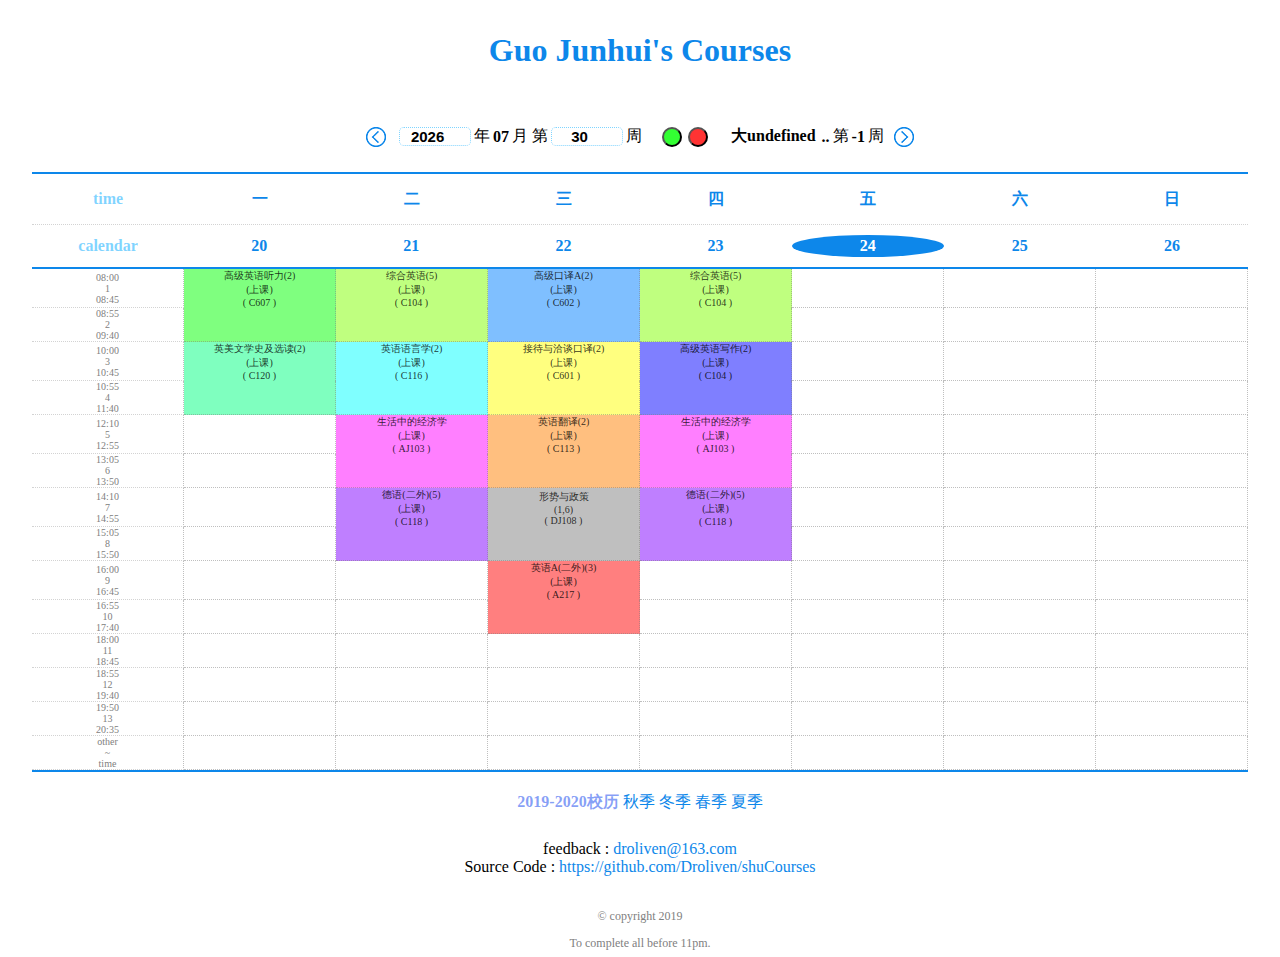
<file: 17123389/index.html>
<!DOCTYPE html>
<html lang="en">
<head>
    <meta http-equiv="Content-Type" content="text/html;charset=UTF-8">
    <meta http-equiv="X-UA-Compatible" content="ie=edge">
    <meta name="viewport" content="width=device-width, initial-scale=0.6">
    <link rel="shortcut icon" href="http://plx3sdd5s.bkt.clouddn.com/11pm-static/favicon-11pm128.ico" type="image/x-icon">
    <link rel="stylesheet" href="../static/css/course.css">
    <script src="../static/js/jquery-3.3.1.min.js"></script>
    <title>17123389</title>
<body>
    <h1>Guo Junhui's Courses</h1>
    <!--<p>16122491****Dolinv0412</p>-->
    <!-- 课表信息来源 -->
    <div id='orignTable'>
        <table class="tbllist">
     
            <tbody><tr id="showStudent" style="">
                 <td colspan="20">
                     <div style="float:left;">
                         学号：&nbsp;&nbsp;&nbsp;17123389
                     </div>
                     <div style="float:left;margin-left:20px;">
                         姓名：&nbsp;&nbsp;&nbsp;郭俊晖
                     </div>
                     <div style="float: left; margin-left: 20px;">
                         学院：&nbsp;&nbsp;&nbsp;外国语学院
                     </div>
                     <div style="float: left; margin-left: 20px;">
                         校区：&nbsp;&nbsp;&nbsp;本部
                     </div>
                     <div style="float:right;" id="showPrint">
                         <input type="button" value="转至打印页" onclick="ActionToPrint()">
                     </div>
                 </td>
             </tr>
             
             <tr>
                 <td colspan="20" style="font-weight:bolder;color:Blue;">
                     当前已选课程
     
                 </td>
             </tr>
             <tr>
                 <th>
                     序号
                 </th>
                 <th>
                     课程号
     
                 </th>
                 <th>
                     课程名
     
                 </th>
                 <th>
                     教师号
     
                 </th>
                 <th>
                     教师名
     
                 </th>
                 <th>
                     学分
                 </th>
                 <th>
                     上课时间
                 </th>
                 <th>
                     上课地点
                 </th>
                 <th>
                     校区
                 </th>
                 <th style="color:Blue;">答疑时间</th>
                 <th style="color:Blue;">答疑地点</th>
             </tr>
             
             <tr>
                 <td>
                     A
                 </td>
                 <td>
                     03114158
                 </td>
                 <td>
                     英语A(二外)(3)
                 </td>
                 <td>
                     1000
                 </td>
                 <td>
                     沈力
                 </td>
                 <td>
                     2
                 </td>
                 <td>
                     三9-10
                 </td>
                 <td>
                     A217
                 </td>
                 <td>
                     本部
                 </td>
                 <td>一9-10</td>
                 <td>C405</td>
             </tr>
             
             <tr>
                 <td>
                     B
                 </td>
                 <td>
                     03115048
                 </td>
                 <td>
                     英语翻译(2)
                 </td>
                 <td>
                     1001
                 </td>
                 <td>
                     王晓元
                 </td>
                 <td>
                     2
                 </td>
                 <td>
                     三5-6
                 </td>
                 <td>
                     C113
                 </td>
                 <td>
                     本部
                 </td>
                 <td>二7-8</td>
                 <td>C306</td>
             </tr>
             
             <tr>
                 <td>
                     C
                 </td>
                 <td>
                     03115186
                 </td>
                 <td>
                     接待与洽谈口译(2)
                 </td>
                 <td>
                     1002
                 </td>
                 <td>
                     孙序
                 </td>
                 <td>
                     2
                 </td>
                 <td>
                     三3-4
                 </td>
                 <td>
                     C601
                 </td>
                 <td>
                     本部
                 </td>
                 <td>三9-10</td>
                 <td>C303</td>
             </tr>
             
             <tr>
                 <td>
                     D
                 </td>
                 <td>
                     03115247
                 </td>
                 <td>
                     综合英语(5)
                 </td>
                 <td>
                     1002
                 </td>
                 <td>
                     黄欣
                 </td>
                 <td>
                     4
                 </td>
                 <td>
                     二1-2 四1-2
                 </td>
                 <td>
                     C104
                 </td>
                 <td>
                     本部
                 </td>
                 <td>四3-4</td>
                 <td>C301</td>
             </tr>
             
             <tr>
                 <td>
                     E
                 </td>
                 <td>
                     03115255
                 </td>
                 <td>
                     高级英语听力(2)
                 </td>
                 <td>
                     1001
                 </td>
                 <td>
                     王颖
                 </td>
                 <td>
                     2
                 </td>
                 <td>
                     一1-2
                 </td>
                 <td>
                     C607
                 </td>
                 <td>
                     本部
                 </td>
                 <td>一7-8</td>
                 <td>C303</td>
             </tr>
             
             <tr>
                 <td>
                     F
                 </td>
                 <td>
                     03115264
                 </td>
                 <td>
                     英美文学史及选读(2)
                 </td>
                 <td>
                     1001
                 </td>
                 <td>
                     苗福光
                 </td>
                 <td>
                     2
                 </td>
                 <td>
                     一3-4
                 </td>
                 <td>
                     C120
                 </td>
                 <td>
                     本部
                 </td>
                 <td>一7-8</td>
                 <td>C205</td>
             </tr>
             
             <tr>
                 <td>
                     G
                 </td>
                 <td>
                     03116059
                 </td>
                 <td>
                     英语语言学(2)
                 </td>
                 <td>
                     1001
                 </td>
                 <td>
                     唐青叶
                 </td>
                 <td>
                     2
                 </td>
                 <td>
                     二3-4
                 </td>
                 <td>
                     C116
                 </td>
                 <td>
                     本部
                 </td>
                 <td>二5-6</td>
                 <td>C301</td>
             </tr>
             
             <tr>
                 <td>
                     H
                 </td>
                 <td>
                     03116164
                 </td>
                 <td>
                     高级口译A(2)
                 </td>
                 <td>
                     1001
                 </td>
                 <td>
                     朱巧莲
                 </td>
                 <td>
                     2
                 </td>
                 <td>
                     三1-2
                 </td>
                 <td>
                     C602
                 </td>
                 <td>
                     本部
                 </td>
                 <td>四3-4</td>
                 <td>C303</td>
             </tr>
             
             <tr>
                 <td>
                     I
                 </td>
                 <td>
                     03116168
                 </td>
                 <td>
                     高级英语写作(2)
                 </td>
                 <td>
                     1003
                 </td>
                 <td>
                     白岸杨
                 </td>
                 <td>
                     2
                 </td>
                 <td>
                     四3-4
                 </td>
                 <td>
                     C104
                 </td>
                 <td>
                     本部
                 </td>
                 <td>四7-8</td>
                 <td>C304</td>
             </tr>
             
             <tr>
                 <td>
                     J
                 </td>
                 <td>
                     03126076
                 </td>
                 <td>
                     德语(二外)(5)
                 </td>
                 <td>
                     1000
                 </td>
                 <td>
                     陈丽江
                 </td>
                 <td>
                     4
                 </td>
                 <td>
                     二7-8 四7-8
                 </td>
                 <td>
                     C118
                 </td>
                 <td>
                     本部
                 </td>
                 <td>二9-10</td>
                 <td>C403</td>
             </tr>
             
             <tr>
                 <td>
                     K
                 </td>
                 <td>
                     0400JH01
                 </td>
                 <td>
                     生活中的经济学
                 </td>
                 <td>
                     1002
                 </td>
                 <td>
                     沈瑶等
                 </td>
                 <td>
                     4
                 </td>
                 <td>
                     二5-6 四5-6
                 </td>
                 <td>
                     AJ103
                 </td>
                 <td>
                     本部
                 </td>
                 <td>三9-10</td>
                 <td>1号楼经管楼511</td>
             </tr>
             
             <tr>
                 <td>
                     L
                 </td>
                 <td>
                     16583109
                 </td>
                 <td>
                     形势与政策
                 </td>
                 <td>
                     1069
                 </td>
                 <td>
                     宋津明
                 </td>
                 <td>
                     0
                 </td>
                 <td>
                     三7-8  (1,6周)
                 </td>
                 <td>
                     DJ108
                 </td>
                 <td>
                     本部
                 </td>
                 <td>二9-10</td>
                 <td>2号楼社科楼206</td>
             </tr>
             
             <tr>
                 <td colspan="20">
                     总学分：28（计算学分：28）
     
                 </td>
             </tr>
         </tbody></table>
    
    </div>
    <!-- 采集提取课表信息 -->
    <!-- 渲染课表周历头 -->
    <div id="course_table">
        <div id='datetime_header'>
            <a href="javascript:;" title="上一周" class="prev_icon" id="prev_week"></a>
            <input id="year_selector" type="number" max="3000" min="0" maxlength="4" placeholder='0~3000' required> 年
            <b id="month_selector"> </b> 月 
            第 <input id="week_selector" type="number" max="54" min="1" maxlength="2" placeholder="1~54" required> 周
            
            <button id = "change" title="切到该周"></button>
            <button id = "goback" title="跳到本周"></button>
            
            <b id="grade"></b>
            <b id="term"></b> 
            第 <b id="shu_week"></b> 周 
            <a href="javascript:;" title="上一周" class="next_icon" id="next_week"></a>
            
        </div>
        
        <div id="courses_main">
            
            <ul id="weeks_ch"></ul>
            <ul id="weeklyCanlendarView"></ul>
            <!-- 这里插入课表 -->
        </div>
    </div>

    <!-- <a class="js-open-box" href="#">显示课程详情弹窗</a> -->

    <div class="box-login">
        <p id="courseID" style="margin-top: 1em">courseID</p>
        <p id="courseName" style="margin-top: 1em">courseName</p>
        <p id="teacherID" style="margin-top: 1em">teacherID</p>
        <p id="teacherName" style="margin-top: 1em">teacherName</p>
        <p id="courseScore" style="margin-top: 1em">courseScore</p>
        <p id="timeString" style="margin-top: 1em">timeString</p>
        <p id="classRoom" style="margin-top: 1em">classRoom</p>
        <p id="courseSchoolArea" style="margin-top: 1em">courseSchoolArea</p>
        <p id="QuestionWhen" style="margin-top: 1em">QuestionWhen</p>
        <p id="QuestionWhere" style="margin-top: 1em">QuestionWhere</p>
    </div>

    <!-- 显示校历 -->

    <div id="xiaoli">
        <span id="xiaolispan">2019-2020校历</span>
        <a href="http://vivi98.top/ImgStorage/秋季学期校历19-20.png">秋季</a>
        <a href="http://vivi98.top/ImgStorage/冬季学期校历19-20.png">冬季</a>
        <a href="http://vivi98.top/ImgStorage/春季学期校历19-20.png">春季</a>
        <a href="http://vivi98.top/ImgStorage/夏季学期校历19-20.png">夏季</a>
    </div>

    <div class="overlay"></div>

    <footer style='margin: 3vh auto'>
        <!-- <img src="http://plx3sdd5s.bkt.clouddn.com/11pm-static/11pm128.png" alt="11pm128.png"> -->
        <div id="footerP">
            <p>feedback : <a id="mail" href='mailto:droliven@163.com'>droliven@163.com</a></p>
            <p>Source Code : <a id="github" href="https://github.com/Droliven/shuCourses.git">https://github.com/Droliven/shuCourses</a></p>
            
        </div>
        <!-- <img src="http://plx3sdd5s.bkt.clouddn.com/11pm-static/dog128.png" alt="dog128.png"> -->
    </footer>
    <p class="copyright">&copy copyright 2019</p>
    <p class="copyright">To complete all before 11pm.</p>
    <!-- js填充DOM -->
    <!-- 注意：下面这两行脚本，按现在的顺序，则点击日期、课程均会触发自定义的console.log函数，但头部计算年级的文本变为Underfined,
        但一旦交换顺序，则只有点击下面的课程会触发console.log函数,点击上面的日期，不会触发console.log那个回调函数 -->
    <script src="../static/js/calendar.js"></script>
    <script src="../static/js/courseTable.js"></script>


</body>
</html>
</file>
<file: static/css/course.css>
/**
 * 借鉴自 smallsea2016.github.io/weeklyCalendar/
 */

 * {
    margin:0;padding:0;
    /* box-sizing: border-box; */
} /* 重置css */ 

body {
    max-width: 95vw;
    margin-left: auto;
    margin-right: auto;
    text-align: center;
    font-size: 16px;
    display: flex;
    flex-direction: column;
}
h1{
    margin: 1em auto;
    color: #0d87ea;
}
#orignTable, #orignTable table{
    margin:auto;
    display: none
}
#datetime_header {
    display:flex;
    flex-direction: row;
    align-items: center;
    justify-content: center;
    text-align: center;
    padding-top: 20px;
    padding-bottom: 20px;
    margin: 5px auto;
}

ul, li {
    list-style: none; 
}

ul {
    display: flex;
    flex-direction: row;
    margin: auto;
    align-items: stretch; /* ul水平条上各li竖直方向上长短不一时，对li的高度处理*/
    justify-content: flex-start; /*ul水平条上各li有空隙时，对li的处理*/
    align-content: stretch; /*竖直方向各ul之间有空隙时对整个ul横条的处理*/    
}
ul li{
    width: 11.7647%;
    display: flex;
    text-align: center;
    /*标签内部文本垂直居中*/
        align-items: center;
        justify-content: center;
    flex-grow: 1;
    flex-shrink: 1;
    overflow: hidden;
}

#weeks_ch, .left_th_time{
    border-bottom: 1px dotted rgba(128, 128, 128,0.35);
}
#left_th_time_first{
    border-bottom: none;
}
li.left_th_time{
    border-right: 2px solid #0d87ea;
}
li:last-child{
    border-right: none;
}
.tr li{
    border-right: 1px dotted rgba(128, 128, 128,0.5); 
    color: gray;
    font-size: 10px;
    font-weight: lighter;
}

.tr .course{
    color:rgba(0, 0, 0, 0.6);
}

.tr .blank{
    border-bottom: 1px dotted rgba(128, 128, 128,0.5);
}

#weeks_ch, #weeklyCanlendarView {
    padding-top: 10px; 
    padding-bottom: 10px;
    color: #0d87ea;
    font-weight: bolder;
    border-top: 2px solid #0d87ea;
}
#weeklyCanlendarView{
    justify-content: center; /*为了缩小宽度，避免大圆圈边框过大*/
    border-top: none;
    border-bottom: 2px solid #0d87ea;
}
#weeks_ch li{
    line-height: 30px;
}
#weeklyCanlendarView li{
    flex-grow: 1;
    flex-shrink: 1;
    height: 20px;
/*     
    width: 5.8824%;
    line-height: 5.8824vw; */
    border-radius: 100%;
    color: #0d87ea;
    text-decoration: none;
    border:1px solid transparent;
}
#left_th_time_first, #weeklyCanlendarView #calendar_first{
    /* 星期的表头，内容为time */
    color: hsla(200, 100%, 50%, 0.5);
    border-right: none;
    font-size: 16px;
    font-weight: bolder;
}

#weeklyCanlendarView li.thatmonth {
    color: gray;
}
#weeklyCanlendarView li.active {
    background:#0d87ea;
    color: #fff;
} 
#weeklyCanlendarView li.clickActive {
    color:hsla(170, 100%, 30%, 0.5);
    border:1px solid hsla(170, 100%, 30%, 1);
}

.prev_icon, #year_selector, #month_selector, #week_selector, .next_icon, #change, #grade, #shu_week, #term, #goback{
    margin-left: 3px;
    margin-right: 3px;
}
.prev_icon, .next_icon {
    display: inline-block;
    vertical-align: top;
    width: 20px;
    height: 20px;
}
.prev_icon {
    margin-right: 10px;
    background: url([data-uri]) no-repeat
}
.next_icon {
    margin-left: 10px;
    background: url([data-uri]) no-repeat
}
.prev_icon:active, .next_icon:active, #weeklyCanlendarView li:active{
    opacity: .4
}
#other_time{
    margin-bottom:20px;
    border-bottom: none;
    border-bottom: 2px solid #0d87ea;
}
input{
    width:70px;
    border: 1px dotted hsla(200, 100%, 50%, 0.5);
    border-radius: 5px;
    font-size: 15px;
    font-weight: bolder;
    text-align: center;   
}

button{
    width:20px;
    height:20px;
    border-radius:100%;
}

#change{
    margin-left: 20px;
    background-color:hsla(120,100%,50%,0.8);
}
#goback{
    margin-right: 20px;
    background-color:hsla(0,100%,50%,0.8);
}
/* ① a:link：未访问链接 ,如 a:link {color:blue}

② a:visited：已访问链接 ,如 a:visited{color:blue}

③ a:active：激活时（链接获得焦点时）链接的颜色 ,如a:active{color:blue}

④ a:hover：鼠标移到链接上时 ,如 a:hover {color:blue}  */
a{
    color: rgba(0, 0, 0, 0.8);
    text-decoration: none;
}

#xiaoli a, #footerP a {
    color: #0d87ea; 
}

.overlay{
    display: none;
    position: fixed;
    top: 0vh;
    left: 0vw;
    right: 0vw;
    bottom: 0vh;
    background: rgba(0,0,0,.8);
}
.box-login{
    display: none;
    margin: auto;
    position: absolute;
    top: 0vh;
    left: 0vw;
    right: 0vw;
    bottom: 0vh;
    width: 50vw;
    height: 30vh;
    background: hsl(30, 40%, 50%);
    z-index: 10;
    font-size: .7em;
    
}
img{
    border: 1px dotted rgba(128, 128, 128,0.3);
}
footer{
    display: flex;
    flex-direction: row;
    margin: auto;
}
#footerP{
    margin: auto 2em;
    text-align: center;
    align-items: center;
    justify-content: center;
}
.copyright{
    margin: 0.5em auto;
    font-size: 12px;
    color: gray;
}

#xiaolispan {
    color: hsla(226, 90%, 49%, 0.507);;
    font-weight: bolder;
    font-size: 16px;
}
</file>
